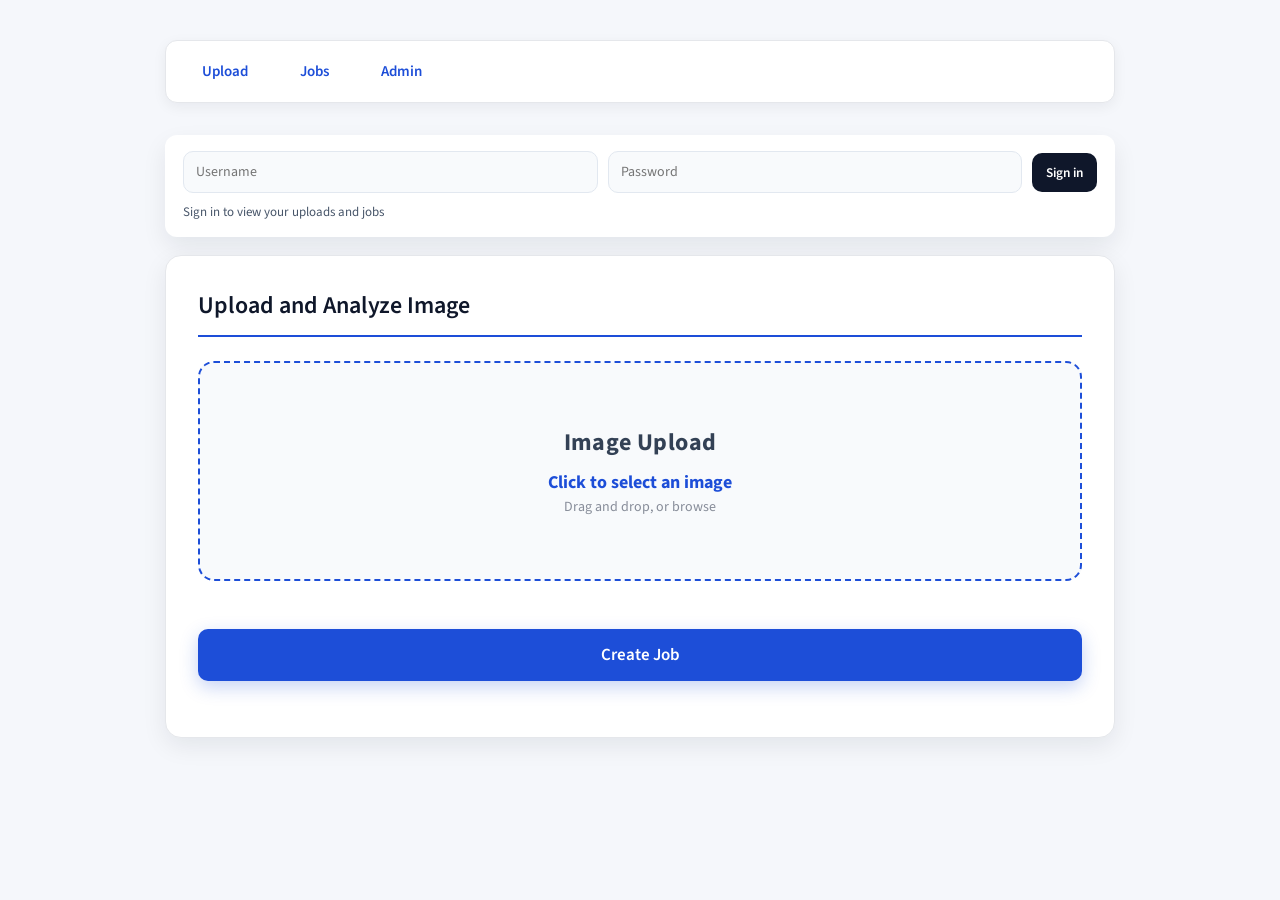
<file: frontend/index.html>
<!DOCTYPE html>
<html lang="en">
<head>
  <meta charset="UTF-8">
  <meta name="viewport" content="width=device-width, initial-scale=1.0">
  <title>Upload Image - Image Analysis and Segmentation Platform</title>
  <link rel="icon" type="image/x-icon" href="favicon.ico">
  <link rel="icon" type="image/jpeg" href="favicon.jpg">
  <link rel="apple-touch-icon" href="apple-touch-icon.png">
  <link rel="stylesheet" href="Assets/css/app.css">
  <style>
    .upload-section {
      display: grid;
      gap: 24px;
    }

    .button-group {
      display: flex;
      gap: 12px;
      align-items: center;
    }

    #uploadBtn {
      flex: 1;
      min-height: 48px;
      font-size: 17px;
    }

    #statusText {
      padding: 16px 20px;
      border-radius: 10px;
      background: #f3f4f6;
      color: #4b5563;
      margin-top: 12px;
      display: none;
      font-weight: 500;
      animation: slideDown 0.3s ease;
    }

    #statusText.show {
      display: block;
    }

    #statusText.success {
      background: #dcfce7;
      color: #166534;
      border-left: 4px solid #16a34a;
    }

    #statusText.error {
      background: #fee2e2;
      color: #991b1b;
      border-left: 4px solid #dc2626;
    }

    #statusText.info {
      background: #dbeafe;
      color: #1e40af;
      border-left: 4px solid #3b82f6;
    }

    @keyframes slideDown {
      from {
        opacity: 0;
        transform: translateY(-10px);
      }
      to {
        opacity: 1;
        transform: translateY(0);
      }
    }

    .preview-wrapper {
      display: none;
      position: relative;
      width: 100%;
      height: 100%;
    }

    .preview-wrapper.show {
      display: flex;
      flex-direction: column;
      gap: 12px;
    }

    .preview-image-display {
      flex: 1;
      overflow: hidden;
      border-radius: 12px;
      background: #f9fafb;
      display: flex;
      align-items: center;
      justify-content: center;
      min-height: 300px;
    }

    .preview-image-display img {
      max-width: 100%;
      max-height: 100%;
      object-fit: contain;
      border-radius: 8px;
    }

    .preview-actions {
      display: flex;
      gap: 10px;
    }
  </style>
</head>
<body>

<div class="container">
  <div class="nav">
    <a href="index.html">Upload</a>
    <a href="jobs.html">Jobs</a>
    <a href="admin.html">Admin</a>
  </div>

  <div class="auth-card" id="userLoginCard">
    <div class="auth-row">
      <input id="userUsername" class="auth-input" type="text" placeholder="Username" autocomplete="username">
      <input id="userPassword" class="auth-input" type="password" placeholder="Password" autocomplete="current-password">
      <button id="userLoginBtn" class="auth-btn" type="button">Sign in</button>
      <button id="userLogoutBtn" class="auth-btn secondary" type="button" style="display: none;">Sign out</button>
    </div>
    <div class="auth-msg" id="userAuthMsg">Sign in to view your uploads and jobs</div>
  </div>

  <div class="card">
    <h2>Upload and Analyze Image</h2>
    
    <div class="upload-section">
      <!-- Upload box / preview -->
      <div class="upload-box" id="uploadBox">
        <input type="file" id="imageInput" accept="image/*" hidden>
        
        <!-- Upload content (shown when no image) -->
        <div class="upload-content" id="uploadContent">
          <div class="upload-icon">Image Upload</div>
          <div class="upload-text">
            <strong>Click to select an image</strong><br>
            <span style="font-size: 14px; opacity: 0.8;">Drag and drop, or browse</span>
          </div>
        </div>

        <!-- Preview wrapper (shown when image selected) -->
        <div class="preview-wrapper" id="previewWrapper">
          <div class="preview-image-display">
            <img id="previewImage" alt="Preview">
          </div>
          <div class="preview-actions">
            <button type="button" class="secondary-btn" onclick="document.getElementById('imageInput').click()">Change</button>
            <button type="button" class="secondary-btn" onclick="clearPreview()">Clear</button>
          </div>
        </div>
      </div>

      <!-- Action -->
      <div class="button-group">
        <button id="uploadBtn" class="primary-btn" type="button">Create Job</button>
      </div>
      <div class="button-group">
        <button id="statusBtn" class="secondary-btn" type="button" style="display: none;">Check Status</button>
      </div>

      <!-- Status message -->
      <p id="statusText"></p>
    </div>
  </div>
</div>

<script src="js/api.js"></script>
<script src="js/user.js"></script>
<script src="js/index.js"></script>
</body>
</html>
</file>
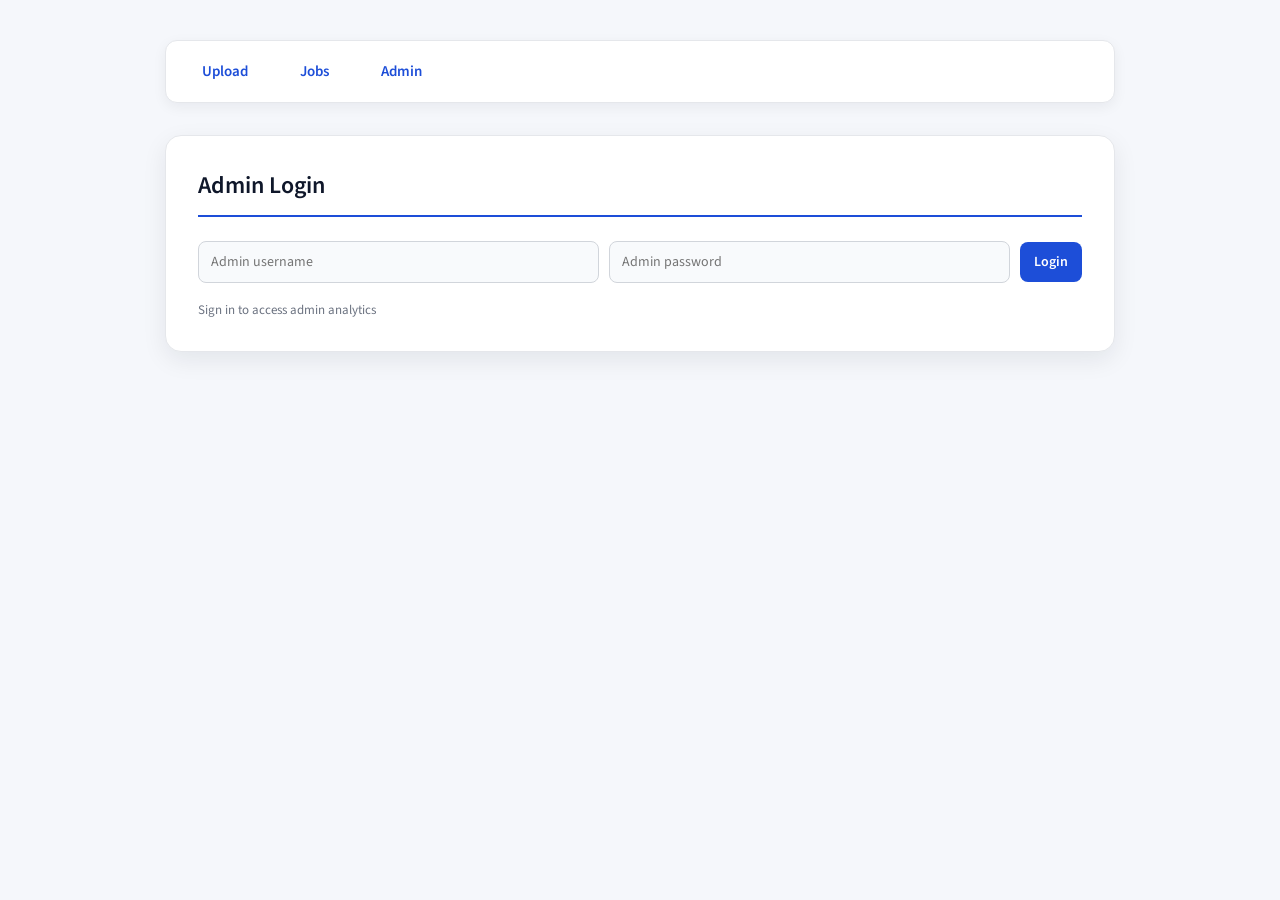
<file: frontend/admin.html>
<!DOCTYPE html>
<html lang="en">
<head>
  <meta charset="UTF-8">
  <meta name="viewport" content="width=device-width, initial-scale=1.0">
  <title>Admin Analytics - Image Analysis and Segmentation Platform</title>
  <link rel="icon" type="image/x-icon" href="favicon.ico">
  <link rel="icon" type="image/jpeg" href="favicon.jpg">
  <link rel="apple-touch-icon" href="apple-touch-icon.png">
  <link rel="stylesheet" href="Assets/css/app.css">
  <style>
    .stats-grid {
      display: grid;
      grid-template-columns: repeat(auto-fit, minmax(180px, 1fr));
      gap: 16px;
      margin-bottom: 24px;
    }

    .stat-card {
      background: #f9fafb;
      border: 1px solid #e5e7eb;
      border-radius: 12px;
      padding: 18px;
      display: grid;
      gap: 8px;
    }

    .stat-label {
      font-size: 12px;
      color: #6b7280;
      text-transform: uppercase;
      letter-spacing: 0.6px;
      font-weight: 700;
    }

    .stat-value {
      font-size: 22px;
      font-weight: 700;
      color: #111827;
    }

    .stat-sub {
      font-size: 13px;
      color: #6b7280;
    }

    .section-title {
      margin: 28px 0 12px;
      font-size: 16px;
      font-weight: 700;
      color: #111827;
    }

    .status-list {
      display: grid;
      gap: 12px;
    }

    .status-row {
      display: grid;
      grid-template-columns: 120px 1fr 70px;
      align-items: center;
      gap: 12px;
      font-size: 14px;
      color: #374151;
    }

    .status-bar {
      background: #e5e7eb;
      border-radius: 999px;
      height: 10px;
      overflow: hidden;
      position: relative;
    }

    .status-bar > span {
      display: block;
      height: 100%;
      background: #1d4ed8;
      width: 0%;
      transition: width 0.4s ease;
    }

    .recent-list {
      display: grid;
      gap: 12px;
    }

    .recent-item {
      background: #ffffff;
      border: 1px solid #e5e7eb;
      border-radius: 12px;
      padding: 14px 16px;
      display: grid;
      grid-template-columns: 1fr auto;
      gap: 12px;
      align-items: center;
    }

    .recent-meta {
      display: grid;
      gap: 6px;
      font-size: 13px;
      color: #6b7280;
    }

    .recent-title {
      font-weight: 700;
      color: #111827;
      font-size: 15px;
    }

    .status-pill {
      padding: 4px 10px;
      border-radius: 999px;
      font-size: 12px;
      font-weight: 700;
      text-transform: uppercase;
      display: inline-block;
    }

    .view-btn {
      background: #1d4ed8;
      color: #fff;
      border: none;
      padding: 10px 16px;
      border-radius: 8px;
      cursor: pointer;
      font-size: 13px;
      font-weight: 600;
      transition: all 0.3s ease;
      box-shadow: 0 4px 12px rgba(29, 78, 216, 0.25);
    }

    .view-btn:hover {
      transform: translateY(-1px);
      background: #1e40af;
      box-shadow: 0 6px 16px rgba(29, 78, 216, 0.32);
    }

    .view-btn:disabled {
      background: #d1d5db;
      cursor: not-allowed;
      box-shadow: none;
      transform: none;
    }

    .admin-actions {
      margin-top: 20px;
      display: flex;
      gap: 12px;
      justify-content: flex-end;
    }

    .danger-btn {
      background: #dc2626;
      color: #fff;
      border: none;
      padding: 10px 16px;
      border-radius: 8px;
      cursor: pointer;
      font-size: 14px;
      font-weight: 600;
      transition: all 0.3s ease;
      box-shadow: 0 4px 12px rgba(220, 38, 38, 0.3);
    }

    .danger-btn:hover {
      background: #b91c1c;
      transform: translateY(-2px);
      box-shadow: 0 6px 16px rgba(220, 38, 38, 0.4);
    }

    .danger-btn:disabled {
      background: #d1d5db;
      cursor: not-allowed;
      box-shadow: none;
      transform: none;
    }

    .refresh-pill {
      background: #eff6ff;
      color: #1e3a8a;
      padding: 8px 12px;
      border-radius: 999px;
      font-size: 12px;
      font-weight: 600;
      display: inline-block;
    }

    .empty-state {
      text-align: center;
      padding: 28px;
      color: #6b7280;
      background: #f9fafb;
      border-radius: 12px;
      border: 1px dashed #e5e7eb;
    }

    .auth-row {
      display: flex;
      gap: 10px;
      flex-wrap: wrap;
      align-items: center;
      margin: 12px 0 0;
    }

    .auth-input {
      border: 1px solid #d1d5db;
      border-radius: 8px;
      padding: 10px 12px;
      min-width: 170px;
      font-size: 14px;
    }

    .auth-btn {
      background: #1d4ed8;
      color: #fff;
      border: none;
      border-radius: 8px;
      padding: 10px 14px;
      font-size: 14px;
      font-weight: 600;
      cursor: pointer;
    }

    .auth-btn.secondary {
      background: #374151;
    }

    .auth-msg {
      font-size: 13px;
      color: #6b7280;
      width: 100%;
      margin-top: 8px;
    }

    .top-actions {
      display: flex;
      justify-content: flex-end;
      margin-bottom: 8px;
    }

    .user-panel {
      margin-top: 28px;
      display: grid;
      gap: 14px;
    }

    .user-form {
      background: #f8fafc;
      border: 1px solid #e5e7eb;
      border-radius: 12px;
      padding: 16px;
      display: grid;
      gap: 12px;
    }

    .user-form-row {
      display: flex;
      gap: 10px;
      flex-wrap: wrap;
      align-items: center;
    }

    .user-form-row .auth-input {
      flex: 1 1 180px;
    }

    .user-checkbox {
      display: flex;
      align-items: center;
      gap: 8px;
      font-size: 13px;
      color: #374151;
    }

    .user-table {
      width: 100%;
      border-collapse: collapse;
      font-size: 14px;
    }

    .user-table th,
    .user-table td {
      text-align: left;
      padding: 10px 8px;
      border-bottom: 1px solid #e5e7eb;
    }

    .user-table th {
      font-size: 12px;
      color: #6b7280;
      text-transform: uppercase;
      letter-spacing: 0.5px;
    }

    .user-pill {
      background: #e0f2fe;
      color: #0369a1;
      padding: 3px 8px;
      border-radius: 999px;
      font-size: 12px;
      font-weight: 700;
      display: inline-block;
    }

    .user-actions {
      display: flex;
      gap: 8px;
      justify-content: flex-end;
    }

    .mini-btn {
      border: none;
      padding: 6px 10px;
      border-radius: 8px;
      font-size: 12px;
      font-weight: 700;
      cursor: pointer;
      background: #e2e8f0;
      color: #0f172a;
    }

    .mini-btn.danger {
      background: #fee2e2;
      color: #991b1b;
    }

    @media (max-width: 720px) {
      .status-row {
        grid-template-columns: 90px 1fr 60px;
      }

      .recent-item {
        grid-template-columns: 1fr;
      }

      .admin-actions {
        justify-content: stretch;
      }

      .danger-btn {
        width: 100%;
      }
    }
  </style>
</head>
<body>
<div class="container">
  <div class="nav">
    <a href="index.html">Upload</a>
    <a href="jobs.html">Jobs</a>
    <a href="admin.html">Admin</a>
  </div>

  <div class="card" id="loginCard">
    <h2>Admin Login</h2>
    <div class="auth-row">
      <input id="adminUsername" class="auth-input" type="text" placeholder="Admin username" autocomplete="username">
      <input id="adminPassword" class="auth-input" type="password" placeholder="Admin password" autocomplete="current-password">
      <button id="loginBtn" class="auth-btn" type="button">Login</button>
      <span id="authMsg" class="auth-msg">Sign in to access admin analytics</span>
    </div>
  </div>

  <div class="card" id="adminCard" style="display: none;">
    <h2>Admin Analytics</h2>
    <div class="top-actions">
      <button id="logoutBtn" class="auth-btn secondary" type="button">Logout</button>
    </div>

    <div class="refresh-pill" id="lastUpdated">Loading stats...</div>

    <div class="stats-grid" id="statsGrid">
      <div class="stat-card">
        <div class="stat-label">Total Jobs</div>
        <div class="stat-value" id="statTotal">0</div>
        <div class="stat-sub">All time</div>
      </div>
      <div class="stat-card">
        <div class="stat-label">Success Rate</div>
        <div class="stat-value" id="statSuccess">0%</div>
        <div class="stat-sub">Done / Total</div>
      </div>
      <div class="stat-card">
        <div class="stat-label">Avg Elapsed</div>
        <div class="stat-value" id="statElapsed">0 ms</div>
        <div class="stat-sub">Completed jobs</div>
      </div>
      <div class="stat-card">
        <div class="stat-label">Avg Blob Count</div>
        <div class="stat-value" id="statBlobs">0</div>
        <div class="stat-sub">Completed jobs</div>
      </div>
    </div>

    <div class="section-title">Status Breakdown</div>
    <div class="status-list" id="statusList">
      <div class="empty-state">No jobs yet</div>
    </div>

    <div class="section-title">Recent Jobs</div>
    <div class="recent-list" id="recentList">
      <div class="empty-state">No recent jobs</div>
    </div>

    <div class="user-panel">
      <div class="section-title">User Management</div>
      <div class="user-form">
        <div class="user-form-row">
          <input id="newUsername" class="auth-input" type="text" placeholder="Username" autocomplete="off">
          <input id="newPassword" class="auth-input" type="password" placeholder="Password" autocomplete="new-password">
          <button id="createUserBtn" class="auth-btn" type="button">Create User</button>
        </div>
        <div class="user-form-row">
          <label class="user-checkbox">
            <input id="newIsAdmin" type="checkbox">
            Admin privileges
          </label>
          <span class="auth-msg" id="userFormMsg">Create users for uploads and jobs</span>
        </div>
      </div>
      <div class="recent-list" id="userList">
        <div class="empty-state">No users yet</div>
      </div>
    </div>

    <div class="admin-actions">
      <button id="clearBtn" class="danger-btn" onclick="confirmClearHistory()">Clear All History</button>
    </div>
  </div>
</div>

<script src="js/api.js"></script>
<script src="js/admin.js"></script>
</body>
</html>
</file>
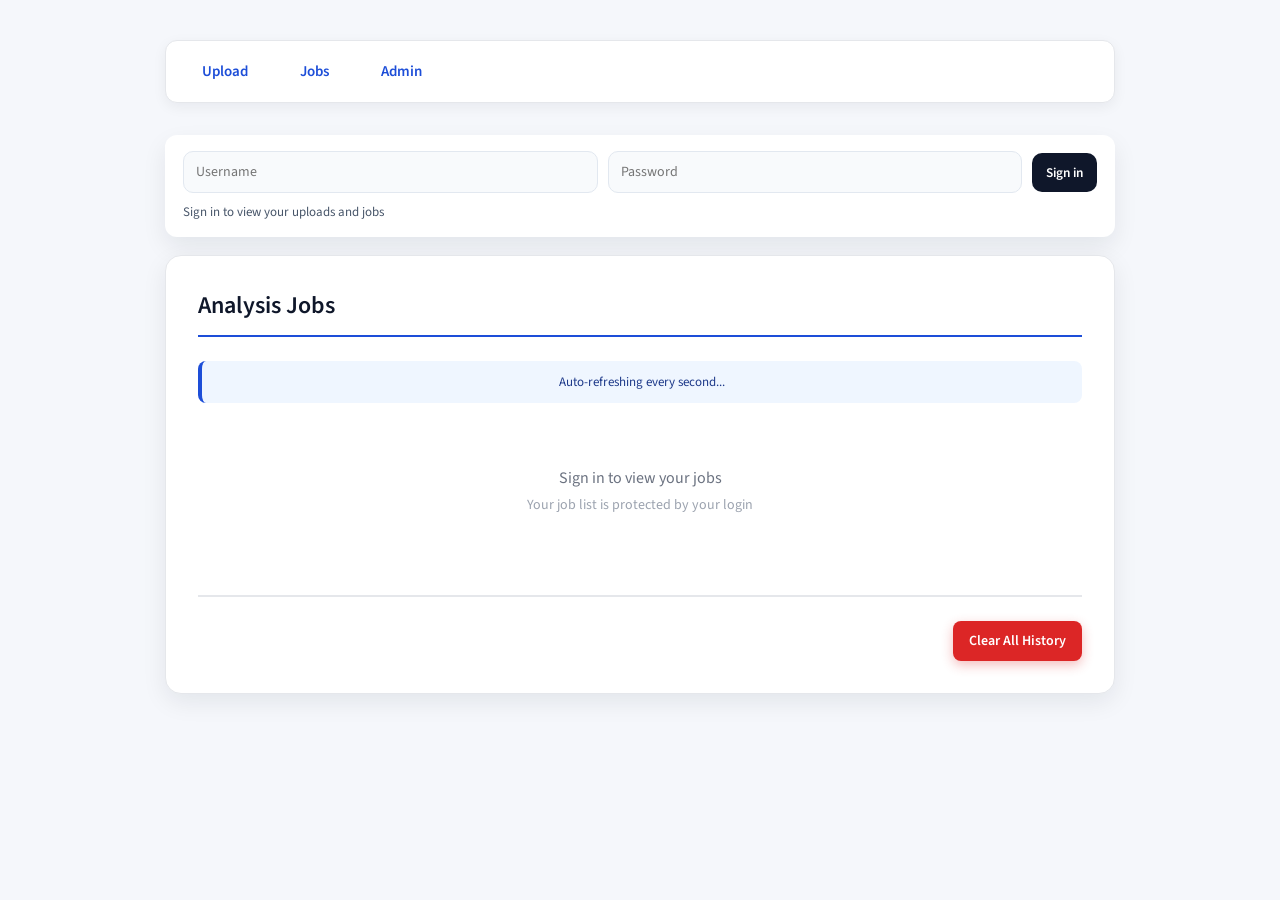
<file: frontend/jobs.html>
<!DOCTYPE html>
<html lang="en">
<head>
  <meta charset="UTF-8">
  <meta name="viewport" content="width=device-width, initial-scale=1.0">
  <title>Jobs - Image Analysis and Segmentation Platform</title>
  <link rel="icon" type="image/x-icon" href="favicon.ico">
  <link rel="icon" type="image/jpeg" href="favicon.jpg">
  <link rel="apple-touch-icon" href="apple-touch-icon.png">
  <link rel="stylesheet" href="Assets/css/app.css">
  <style>
    .jobs-container {
      display: grid;
      gap: 16px;
    }

    .job-card {
      background: #f8fafc;
      border: 1px solid #e5e7eb;
      border-radius: 12px;
      padding: 20px;
      display: grid;
      grid-template-columns: 1fr auto;
      align-items: center;
      gap: 20px;
      transition: all 0.3s ease;
      border-left: 4px solid #1d4ed8;
    }

    .job-card:hover {
      background: #ffffff;
      box-shadow: 0 8px 24px rgba(15, 23, 42, 0.08);
      border-left-color: #1e40af;
    }

    .job-info {
      display: grid;
      gap: 8px;
    }

    .job-header {
      display: flex;
      align-items: center;
      gap: 12px;
      margin-bottom: 8px;
    }

    .job-id {
      font-weight: 700;
      color: #111827;
      font-size: 16px;
    }

    .job-status {
      display: inline-block;
      padding: 4px 12px;
      border-radius: 20px;
      font-weight: 600;
      font-size: 13px;
    }

    .job-details {
      display: grid;
      grid-template-columns: repeat(auto-fit, minmax(150px, 1fr));
      gap: 12px;
      font-size: 14px;
      color: #6b7280;
    }

    .detail-item {
      display: flex;
      flex-direction: column;
      gap: 4px;
    }

    .detail-label {
      font-weight: 600;
      color: #374151;
      font-size: 12px;
      text-transform: uppercase;
      letter-spacing: 0.5px;
    }

    .detail-value {
      color: #111827;
      font-weight: 500;
    }

    .job-actions {
      display: flex;
      flex-direction: column;
      gap: 8px;
      min-width: 140px;
    }

    .view-btn {
      background: #1d4ed8;
      color: #fff;
      border: none;
      padding: 10px 16px;
      border-radius: 8px;
      cursor: pointer;
      font-size: 14px;
      font-weight: 600;
      transition: all 0.3s ease;
      box-shadow: 0 4px 12px rgba(29, 78, 216, 0.25);
    }

    .view-btn:hover {
      transform: translateY(-1px);
      background: #1e40af;
      box-shadow: 0 6px 16px rgba(29, 78, 216, 0.32);
    }

    .view-btn:disabled {
      background: #d1d5db;
      cursor: not-allowed;
      box-shadow: none;
      transform: none;
    }

    .empty-state {
      text-align: center;
      padding: 48px 24px;
      color: #6b7280;
    }

    .empty-state-icon {
      font-size: 48px;
      margin-bottom: 12px;
    }

    .empty-state-text {
      font-size: 16px;
      margin-bottom: 6px;
    }

    .empty-state-subtext {
      font-size: 14px;
      color: #9ca3af;
    }

    .refresh-info {
      background: #eff6ff;
      color: #1e3a8a;
      padding: 12px 16px;
      border-radius: 8px;
      font-size: 13px;
      text-align: center;
      margin-bottom: 16px;
      border-left: 4px solid #1d4ed8;
    }

    @media (max-width: 768px) {
      .job-card {
        grid-template-columns: 1fr;
      }

      .job-actions {
        flex-direction: row;
        min-width: auto;
      }

      .job-details {
        grid-template-columns: repeat(2, 1fr);
      }
    }

    .admin-actions {
      margin-top: 32px;
      padding-top: 24px;
      border-top: 2px solid #e5e7eb;
      display: flex;
      justify-content: flex-end;
    }

    .danger-btn {
      background: #dc2626;
      color: #fff;
      border: none;
      padding: 10px 16px;
      border-radius: 8px;
      cursor: pointer;
      font-size: 14px;
      font-weight: 600;
      transition: all 0.3s ease;
      box-shadow: 0 4px 12px rgba(220, 38, 38, 0.3);
    }

    .danger-btn:hover {
      background: #b91c1c;
      transform: translateY(-2px);
      box-shadow: 0 6px 16px rgba(220, 38, 38, 0.4);
    }

    .danger-btn:disabled {
      background: #d1d5db;
      cursor: not-allowed;
      box-shadow: none;
      transform: none;
    }
  </style>
</head>
<body>
<div class="container">
  <div class="nav">
    <a href="index.html">Upload</a>
    <a href="jobs.html">Jobs</a>
    <a href="admin.html">Admin</a>
  </div>

  <div class="auth-card" id="userLoginCard">
    <div class="auth-row">
      <input id="userUsername" class="auth-input" type="text" placeholder="Username" autocomplete="username">
      <input id="userPassword" class="auth-input" type="password" placeholder="Password" autocomplete="current-password">
      <button id="userLoginBtn" class="auth-btn" type="button">Sign in</button>
      <button id="userLogoutBtn" class="auth-btn secondary" type="button" style="display: none;">Sign out</button>
    </div>
    <div class="auth-msg" id="userAuthMsg">Sign in to view your uploads and jobs</div>
  </div>

  <div class="card">
    <h2>Analysis Jobs</h2>
    
    <div class="refresh-info">Auto-refreshing every second...</div>
    
    <div class="jobs-container" id="jobsContainer">
      <div class="empty-state">
        <div class="empty-state-text">No jobs yet</div>
        <div class="empty-state-subtext">Upload an image to get started</div>
      </div>
    </div>

    <div class="admin-actions">
      <button id="clearBtn" class="danger-btn" onclick="confirmClearHistory()">Clear All History</button>
    </div>
  </div>
</div>

<script src="js/api.js"></script>
<script src="js/user.js"></script>
<script src="js/jobs.js"></script>
</body>
</html>
</file>
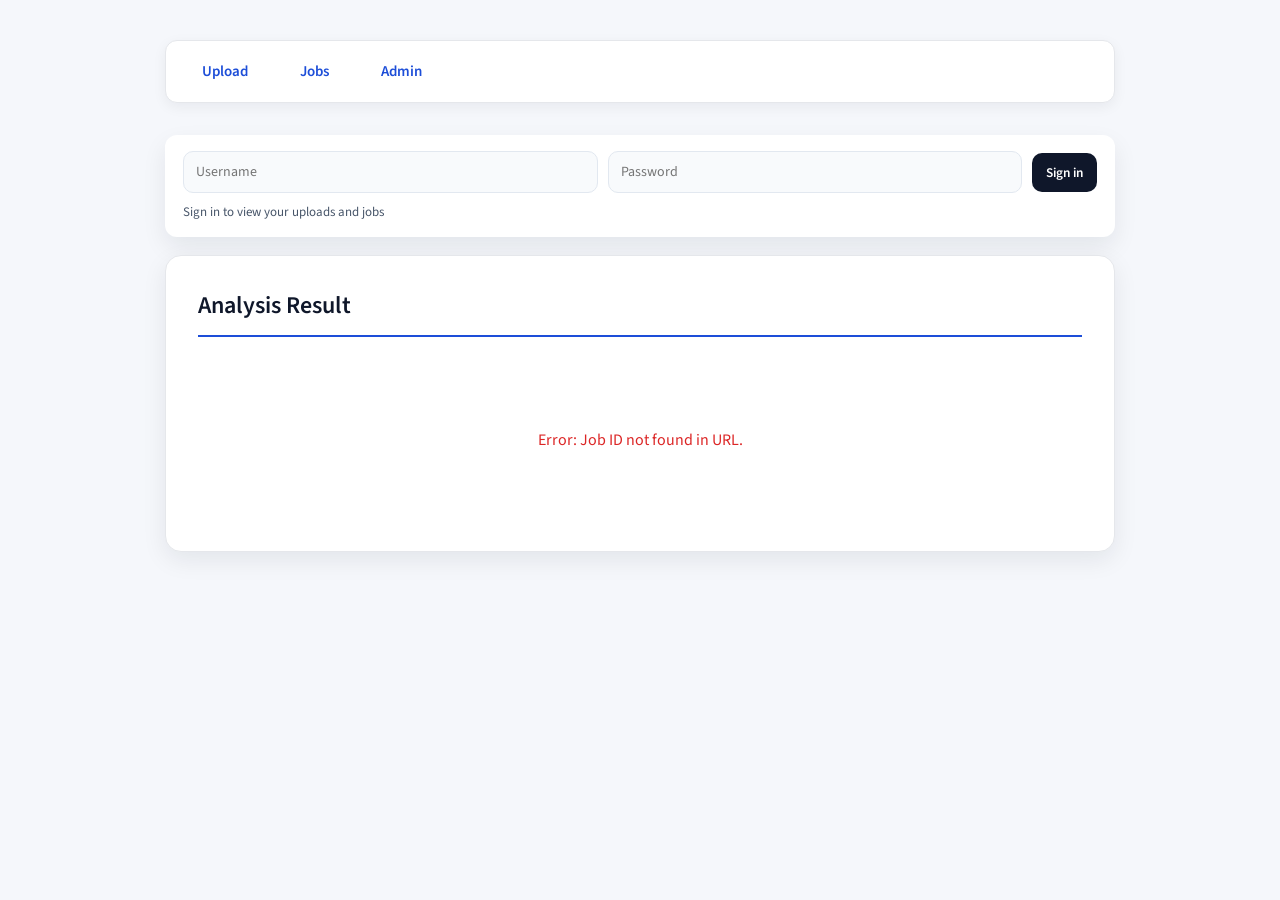
<file: frontend/result.html>
<!DOCTYPE html>
<html lang="en">
<head>
  <meta charset="UTF-8">
  <meta name="viewport" content="width=device-width, initial-scale=1.0">
  <title>Job Result - Image Analysis and Segmentation Platform</title>
  <link rel="icon" type="image/x-icon" href="favicon.ico">
  <link rel="icon" type="image/jpeg" href="favicon.jpg">
  <link rel="apple-touch-icon" href="apple-touch-icon.png">
  <link rel="stylesheet" href="Assets/css/app.css">
  <style>
    .result-layout {
      display: grid;
      grid-template-columns: 1fr 1fr;
      gap: 32px;
    }

    .result-image-section {
      display: flex;
      flex-direction: column;
      gap: 16px;
    }

    .result-image-container {
      background: #f9fafb;
      border-radius: 12px;
      overflow: hidden;
      border: 1px solid #e5e7eb;
    }

    img.result {
      max-width: 100%;
      height: auto;
      display: block;
      width: 100%;
    }

    .result-info-section {
      display: flex;
      flex-direction: column;
      gap: 16px;
    }

    .job-metadata {
      background: #f3f4f6;
      border-radius: 12px;
      padding: 20px;
      border-left: 4px solid #1d4ed8;
    }

    .metadata-row {
      display: flex;
      justify-content: space-between;
      align-items: center;
      padding: 10px 0;
      border-bottom: 1px solid #e5e7eb;
    }

    .metadata-row:last-child {
      border-bottom: none;
    }

    .metadata-label {
      font-weight: 600;
      color: #374151;
      font-size: 14px;
    }

    .metadata-value {
      color: #1d4ed8;
      font-weight: 600;
      font-size: 15px;
    }

    .status-badge {
      display: inline-block;
      padding: 6px 16px;
      border-radius: 20px;
      font-weight: 600;
      font-size: 13px;
    }

    .metrics-section {
      background: #f8fafc;
      border-radius: 12px;
      padding: 24px;
      border: 1px solid #e5e7eb;
    }

    .metrics-title {
      font-size: 16px;
      font-weight: 700;
      color: #111827;
      margin-bottom: 16px;
      padding-bottom: 12px;
      border-bottom: 2px solid #1d4ed8;
    }

    .metrics-grid {
      display: grid;
      grid-template-columns: repeat(auto-fit, minmax(120px, 1fr));
      gap: 12px;
    }

    .metric-item {
      background: #ffffff;
      padding: 12px;
      border-radius: 8px;
      text-align: center;
      border: 1px solid #e5e7eb;
    }

    .metric-label {
      font-size: 12px;
      color: #6b7280;
      font-weight: 600;
      text-transform: uppercase;
      letter-spacing: 0.5px;
      margin-bottom: 6px;
    }

    .metric-value {
      font-size: 18px;
      font-weight: 700;
      color: #1d4ed8;
    }

    .metric-success {
      color: #16a34a;
    }

    .error-message {
      color: #dc2626;
      padding: 20px;
    }

    .image-caption {
      text-align: center;
      color: #6b7280;
      font-size: 14px;
    }

    .loading {
      text-align: center;
      padding: 48px 24px;
      font-size: 16px;
      color: #6b7280;
    }

    .loading-spinner {
      display: inline-block;
      width: 20px;
      height: 20px;
      border: 3px solid #e5e7eb;
      border-top-color: #1d4ed8;
      border-radius: 50%;
      animation: spin 0.8s linear infinite;
      margin-right: 10px;
      vertical-align: middle;
    }

    @keyframes spin {
      to { transform: rotate(360deg); }
    }

    .action-buttons {
      display: flex;
      gap: 10px;
      margin-top: 8px;
    }

    .secondary-btn {
      flex: 1;
      background: #e5e7eb;
      color: #374151;
      border: none;
      padding: 10px 16px;
      border-radius: 8px;
      cursor: pointer;
      font-weight: 600;
      font-size: 14px;
      transition: all 0.3s ease;
    }

    .secondary-btn:hover {
      background: #d1d5db;
      transform: translateY(-1px);
    }

    @media (max-width: 968px) {
      .result-layout {
        grid-template-columns: 1fr;
      }

      .metrics-grid {
        grid-template-columns: repeat(3, 1fr);
      }
    }
  </style>
</head>
<body>
<div class="container">
  <div class="nav">
    <a href="index.html">Upload</a>
    <a href="jobs.html">Jobs</a>
    <a href="admin.html">Admin</a>
  </div>

  <div class="auth-card" id="userLoginCard">
    <div class="auth-row">
      <input id="userUsername" class="auth-input" type="text" placeholder="Username" autocomplete="username">
      <input id="userPassword" class="auth-input" type="password" placeholder="Password" autocomplete="current-password">
      <button id="userLoginBtn" class="auth-btn" type="button">Sign in</button>
      <button id="userLogoutBtn" class="auth-btn secondary" type="button" style="display: none;">Sign out</button>
    </div>
    <div class="auth-msg" id="userAuthMsg">Sign in to view your uploads and jobs</div>
  </div>

  <div class="card" id="resultCard">
    <h2>Analysis Result</h2>
    <div id="resultContent" class="loading">
      <div class="loading-spinner"></div>
      <span>Loading result...</span>
    </div>
  </div>
</div>

<script src="js/api.js"></script>
<script src="js/user.js"></script>
<script src="js/result.js"></script>
</body>
</html>
</file>
<file: frontend/Assets/css/app.css>
@import url("https://fonts.googleapis.com/css2?family=Source+Sans+3:wght@400;600;700&display=swap");

:root {
  --bg: #f5f7fb;
  --card: #ffffff;
  --text: #1f2937;
  --muted: #6b7280;
  --border: #e5e7eb;
  --accent: #1d4ed8;
  --accent-dark: #1e40af;
  --success-bg: #ecfdf3;
  --success-text: #166534;
  --warn-bg: #fff7ed;
  --warn-text: #9a3412;
}

* {
  box-sizing: border-box;
  font-family: "Source Sans 3", "Helvetica Neue", Helvetica, Arial, sans-serif;
}

body {
  background: var(--bg);
  min-height: 100vh;
  margin: 0;
  padding: 40px 20px;
  color: var(--text);
}

.container {
  max-width: 950px;
  margin: auto;
}

.card {
  background: var(--card);
  border-radius: 16px;
  padding: 32px;
  margin-bottom: 28px;
  border: 1px solid var(--border);
  box-shadow: 0 8px 24px rgba(15, 23, 42, 0.08);
  transition: transform 0.2s ease, box-shadow 0.2s ease;
}

.card:hover {
  transform: translateY(-1px);
  box-shadow: 0 10px 28px rgba(15, 23, 42, 0.12);
}

h1, h2 {
  margin-top: 0;
  margin-bottom: 24px;
  color: #0f172a;
  font-size: 28px;
  font-weight: 600;
}

h2 {
  font-size: 24px;
  border-bottom: 2px solid var(--accent);
  padding-bottom: 12px;
}

button.primary-btn {
  background: var(--accent);
  color: white;
  border: none;
  padding: 14px 28px;
  border-radius: 10px;
  cursor: pointer;
  font-size: 16px;
  font-weight: 600;
  transition: all 0.3s ease;
  box-shadow: 0 6px 18px rgba(29, 78, 216, 0.25);
}

button.primary-btn:hover {
  transform: translateY(-1px);
  background: var(--accent-dark);
  box-shadow: 0 8px 22px rgba(29, 78, 216, 0.35);
}

button.primary-btn:active {
  transform: translateY(0);
}

button.primary-btn:disabled {
  background: #d1d5db;
  cursor: not-allowed;
  box-shadow: none;
  transform: none;
}

.nav {
  margin-bottom: 32px;
  display: flex;
  gap: 20px;
  background: var(--card);
  padding: 12px 20px;
  border-radius: 12px;
  border: 1px solid var(--border);
  box-shadow: 0 4px 14px rgba(15, 23, 42, 0.06);
}

.nav a {
  color: var(--accent);
  text-decoration: none;
  font-weight: 600;
  padding: 8px 16px;
  border-radius: 8px;
  transition: all 0.3s ease;
  font-size: 15px;
}

.nav a:hover {
  background: var(--accent);
  color: white;
  transform: translateX(1px);
}

/* ---------- upload box ---------- */
.upload-box {
  border: 2px dashed var(--accent);
  border-radius: 16px;
  padding: 48px 32px;
  text-align: center;
  cursor: pointer;
  background: #f8fafc;
  transition: all 0.3s ease;
  margin-bottom: 24px;
  position: relative;
  overflow: hidden;
  min-height: 220px;
}

.upload-box:hover {
  background: #f1f5f9;
  border-color: var(--accent-dark);
  box-shadow: 0 6px 20px rgba(15, 23, 42, 0.12);
  transform: translateY(-1px);
}

.upload-icon {
  font-size: 24px;
  font-weight: 700;
  letter-spacing: 0.4px;
  margin-bottom: 10px;
  color: #334155;
}

.upload-text {
  color: var(--muted);
  font-size: 16px;
}

.upload-text strong {
  color: var(--accent);
  font-size: 18px;
}

.upload-content {
  position: absolute;
  top: 50%;
  left: 50%;
  transform: translate(-50%, -50%);
  text-align: center;
  pointer-events: none;
  color: #374151;
}

.upload-box.has-image .upload-content {
  display: none;
}
/* Secondary button style (used across all pages) */
.secondary-btn {
  flex: 1;
  background: #f1f5f9;
  color: #1f2937;
  border: none;
  padding: 10px 16px;
  border-radius: 8px;
  cursor: pointer;
  font-weight: 600;
  font-size: 14px;
  transition: all 0.3s ease;
}

.secondary-btn:hover {
  background: #e2e8f0;
  transform: translateY(-1px);
}

/* Status badge styling (used on jobs and result pages) */
.status-pending {
  background: var(--warn-bg);
  color: var(--warn-text);
}

.status-done {
  background: var(--success-bg);
  color: var(--success-text);
}

.status-queued,
.status-running {
  background: #eef2ff;
  color: #1e40af;
}

.status-failed {
  background: #fee2e2;
  color: #991b1b;
}

/* User auth card */
.auth-card {
  margin-bottom: 18px;
  background: #ffffff;
  border-radius: 12px;
  padding: 16px 18px;
  box-shadow: 0 10px 24px rgba(15, 23, 42, 0.08);
  display: grid;
  gap: 10px;
}

.auth-row {
  display: flex;
  flex-wrap: wrap;
  gap: 10px;
  align-items: center;
}

.auth-input {
  flex: 1 1 180px;
  padding: 10px 12px;
  border-radius: 10px;
  border: 1px solid #e2e8f0;
  background: #f8fafc;
  font-size: 14px;
}

.auth-btn {
  border: none;
  padding: 10px 14px;
  border-radius: 10px;
  background: #0f172a;
  color: #fff;
  font-weight: 600;
  cursor: pointer;
}

.auth-btn.secondary {
  background: #e2e8f0;
  color: #0f172a;
}

.auth-msg {
  font-size: 13px;
  color: #475569;
}
</file>
